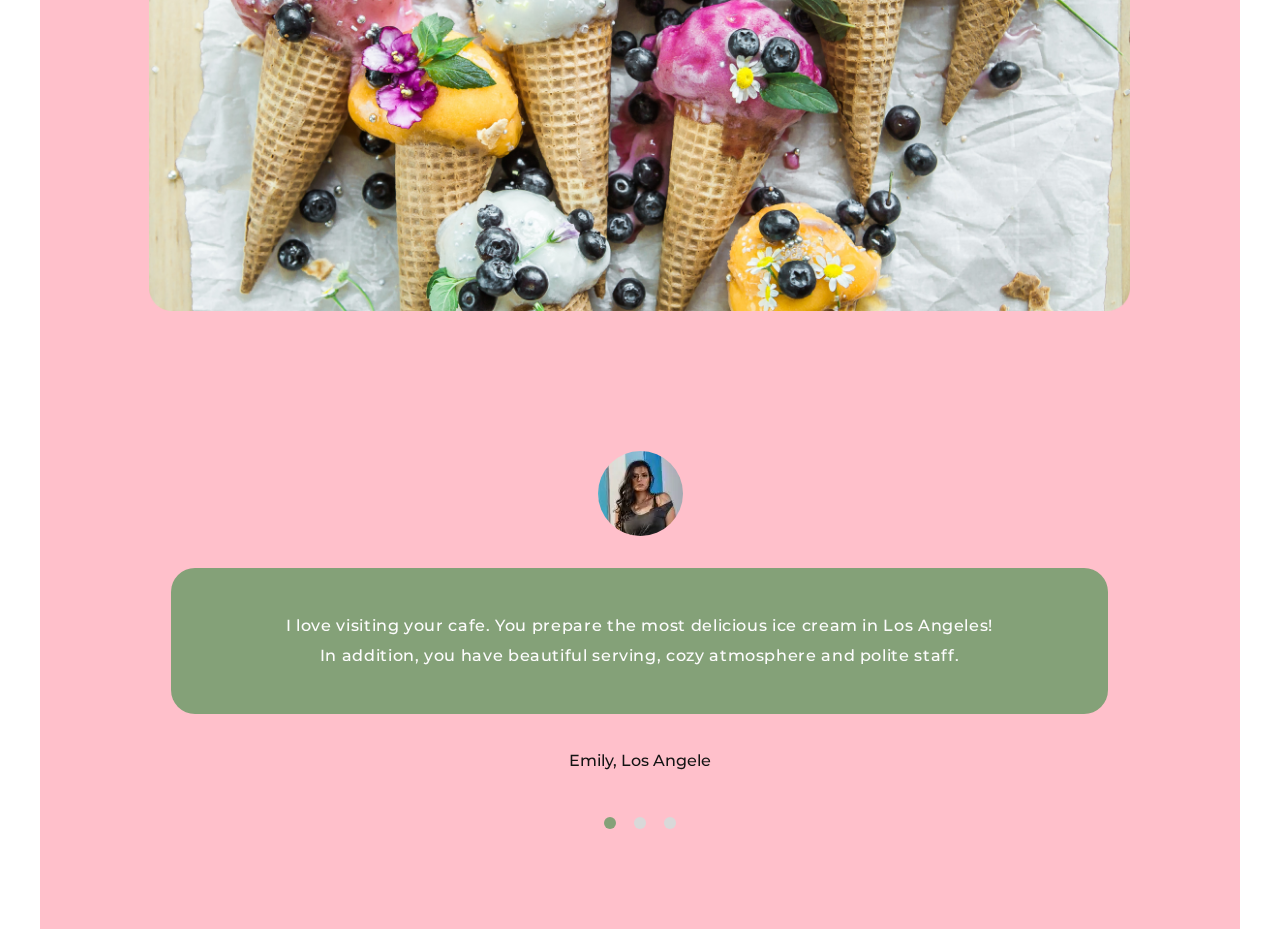
<file: index.html>
<!DOCTYPE html>
<html lang="en">
<head>
  <meta charset="UTF-8">
  <meta http-equiv="X-UA-Compatible" content="IE=edge">
  <meta name="viewport" content="width=device-width, initial-scale=1.0">
  <link href="https://fonts.googleapis.com/css?family=Montserrat:regular,500,600,700,800,900&display=swap"
  rel="stylesheet" />
<link href="https://fonts.googleapis.com/css?family=Seymour+One:regular&display=swap" rel="stylesheet" />

<link rel="stylesheet" href="./swiper-reviews.css"/>
  <title>Document</title>
</head>
<body>
  <div class="container">
  <div class="wrapper">
    <div class="top-slider">
      <div class="top-slider__item">
 <picture>
      <source
        srcset="
          ./images/gallery_images/slide1@1.png 1x,
          ./images/gallery_images/slide1@2.png 2x
        "
        type="image/png"
      />
      <div class="gallery-slide-img">
      <img
        class="gallery-img"
        src="./images/gallery_images/slide1.png"
        alt="fruit ice-cream"
      />
      </div>
    </picture>
      </div>
      <div class="top-slider__item">
 <picture>
      <source
        srcset="
          ./images/gallery_images/slide2@1.png 1x,
          ./images/gallery_images/slide2@2.png 2x
        "
        type="image/png"
      />
       <div class="gallery-slide-img">
      <img
        class="gallery-img"
        src="./images/gallery_images/slide2.png"
        alt="wow ice-cream"
      />
      </div>
    </picture>
      </div>
      <div class="top-slider__item">
 <picture>
      <source
        srcset="
          ./images/gallery_images/slide3@1.png 1x,
          ./images/gallery_images/slide3@2.png 2x
        "
        type="image/png"
      />
       <div class="gallery-slide-img">
      <img
        class="gallery-img"
        src="./images/gallery_images/slide3.png"
        alt="ice-cream cool"
      />
      </div>
    </picture>
      </div>
    </div>

  </div>
  <div class="wrapper">
    <div class="slider">
      <div class="slider__item">
        <img
        class="reviews__photo"
        srcset="
          ./images/reviews_images/user_1@1x.webp 1x,
          ./images/reviews_images/user_1@2x.webp 2x
        "
        src="./images/reviews_images/user_1@1x.webp"
        alt="users photo"
      />
      <p class="reviews__text">
        I love visiting your cafe. You prepare the most delicious ice cream
        in Los Angeles! In addition, you have beautiful serving, cozy
        atmosphere and polite staff.
      </p>
      <p class="reviews__data">Emily, Los Angele</p>
      </div>
      <div class="slider__item">
        <img
        class="reviews__photo"
        srcset="
          ./images/reviews_images/user_2@1x.webp 1x,
          ./images/reviews_images/user_2@2x.webp 2x
        "
        src="./images/reviews_images/user_2@1x.webp"
        alt="users photo"
      />
      <p class="reviews__text">
        Every day we come to you with friends after classes in college. We
        love your ice cream and casual atmosphere!
      </p>
      <p class="reviews__data">Bryan, New-York</p>
      </div>
      <div class="slider__item">
        <img
        class="reviews__photo"
        srcset="
          ./images/reviews_images/user_3@1x.webp 1x,
          ./images/reviews_images/user_3@2x.webp 2x
        "
        src="./images/reviews_images/user_3@1x.webp"
        alt="users photo"
      />
      <p class="reviews__text">
        Ice cream is my passion! I love your chocolate hazelnut ice cream!
        And I really like the excellent service - always served politely and
        quickly!
      </p>
      <p class="reviews__data">Diana, Chicago</p>
      </div>
    </div>



<!-- Подключаем JQuery -->
<script src="https://code.jquery.com/jquery-3.6.3.min.js"></script>

<!-- Подключаем слайдер Slick -->
<script src="./js/slick.min.js"></script>

<!-- Подключаем файл скриптов -->
<script src="./js/script.js"></script>
</div>
</div>
</body>
</html>
</file>
